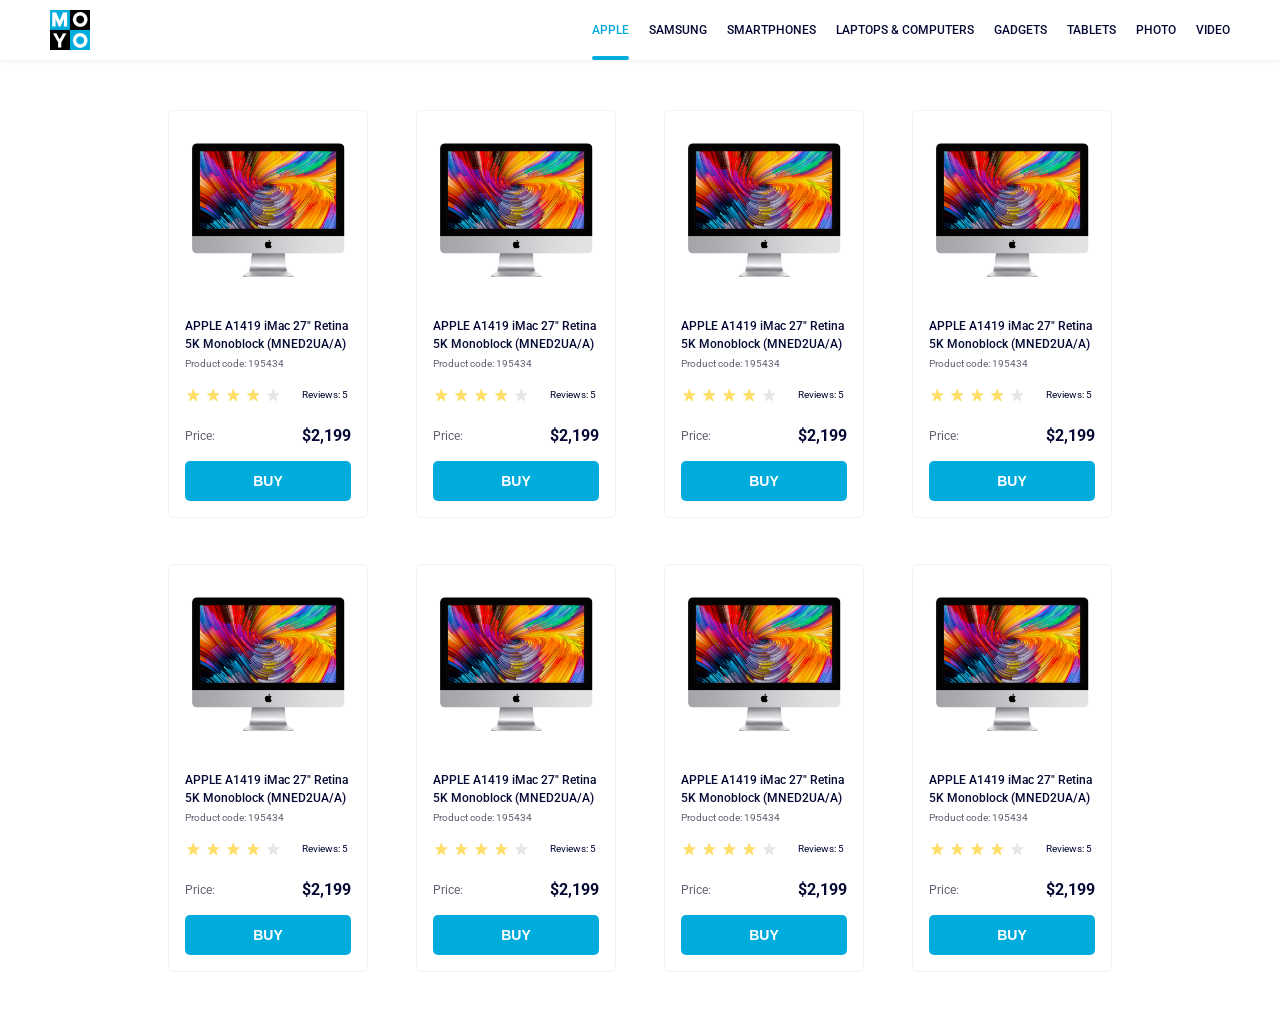
<file: index.html>
<!doctype html><html lang="en"><head><meta charset="utf-8"><meta name="viewport" content="width=device-width, initial-scale=1.0"><title>Catalog</title><link rel="preconnect" href="https://fonts.gstatic.com"><link href="https://fonts.googleapis.com/css2?family=Roboto:wght@400;500;700&display=swap" rel="stylesheet"><link rel="stylesheet" href="index.2fe2cdf0.css"></head><body> <header class="header"> <a href="index.html" class="header__logo-link"> <img src="logo.eddae0ff.png" alt="Moyo logo" class="header__logo-img"> </a> <nav class="nav"> <ul class="nav__list"> <li class="nav__item"> <a href="index.html" class="is-active nav__link"> Apple </a> </li> <li class="nav__item"> <a href="#" class="nav__link"> Samsung </a> </li> <li class="nav__item"> <a href="#" class="nav__link"> Smartphones </a> </li> <li class="nav__item" data-qa="nav-hover"> <a href="#" class="nav__link"> Laptops & Computers </a> </li> <li class="nav__item"> <a href="#" class="nav__link"> Gadgets </a> </li> <li class="nav__item"> <a href="#" class="nav__link"> Tablets </a> </li> <li class="nav__item"> <a href="#" class="nav__link"> Photo </a> </li> <li class="nav__item"> <a href="#" class="nav__link"> Video </a> </li> </ul> </nav> </header> <main class="main"> <div class="main__card-grid"> <div class="card" data-qa="card"> <img src="imac.202c52ff.jpeg" alt="imac" class="card__image"> <h2 class="card__title"> APPLE A1419 iMac 27" Retina 5K Monoblock (MNED2UA/A) </h2> <p class="card__subtitle">Product code: 195434</p> <div class="card__stars card__stars-stars--4"> <div class="card__stars-star"></div> <div class="card__stars-star"></div> <div class="card__stars-star"></div> <div class="card__stars-star"></div> <div class="card__stars-star"></div> <span class="card__reviews">Reviews: 5</span> </div> <div class="card__price"> <span class="card__price-label">Price:</span> <span class="card__price-value">$2,199</span> </div> <a href="#" data-qa="card-hover"> <button type="button" class="card__buy-button"> Buy </button> </a> </div> <div class="card"> <img src="imac.202c52ff.jpeg" alt="imac" class="card__image"> <h2 class="card__title"> APPLE A1419 iMac 27" Retina 5K Monoblock (MNED2UA/A) </h2> <p class="card__subtitle">Product code: 195434</p> <div class="card__stars card__stars-stars--4"> <div class="card__stars-star"></div> <div class="card__stars-star"></div> <div class="card__stars-star"></div> <div class="card__stars-star"></div> <div class="card__stars-star"></div> <span class="card__reviews">Reviews: 5</span> </div> <div class="card__price"> <span class="card__price-label">Price:</span> <span class="card__price-value">$2,199</span> </div> <a href="#"> <button type="button" class="card__buy-button"> Buy </button> </a> </div> <div class="card"> <img src="imac.202c52ff.jpeg" alt="imac" class="card__image"> <h2 class="card__title"> APPLE A1419 iMac 27" Retina 5K Monoblock (MNED2UA/A) </h2> <p class="card__subtitle">Product code: 195434</p> <div class="card__stars card__stars-stars--4"> <div class="card__stars-star"></div> <div class="card__stars-star"></div> <div class="card__stars-star"></div> <div class="card__stars-star"></div> <div class="card__stars-star"></div> <span class="card__reviews">Reviews: 5</span> </div> <div class="card__price"> <span class="card__price-label">Price:</span> <span class="card__price-value">$2,199</span> </div> <a href="#"> <button type="button" class="card__buy-button"> Buy </button> </a> </div> <div class="card"> <img src="imac.202c52ff.jpeg" alt="imac" class="card__image"> <h2 class="card__title"> APPLE A1419 iMac 27" Retina 5K Monoblock (MNED2UA/A) </h2> <p class="card__subtitle">Product code: 195434</p> <div class="card__stars card__stars-stars--4"> <div class="card__stars-star"></div> <div class="card__stars-star"></div> <div class="card__stars-star"></div> <div class="card__stars-star"></div> <div class="card__stars-star"></div> <span class="card__reviews">Reviews: 5</span> </div> <div class="card__price"> <span class="card__price-label">Price:</span> <span class="card__price-value">$2,199</span> </div> <a href="#"> <button type="button" class="card__buy-button"> Buy </button> </a> </div> <div class="card"> <img src="imac.202c52ff.jpeg" alt="imac" class="card__image"> <h2 class="card__title"> APPLE A1419 iMac 27" Retina 5K Monoblock (MNED2UA/A) </h2> <p class="card__subtitle">Product code: 195434</p> <div class="card__stars card__stars-stars--4"> <div class="card__stars-star"></div> <div class="card__stars-star"></div> <div class="card__stars-star"></div> <div class="card__stars-star"></div> <div class="card__stars-star"></div> <span class="card__reviews">Reviews: 5</span> </div> <div class="card__price"> <span class="card__price-label">Price:</span> <span class="card__price-value">$2,199</span> </div> <a href="#"> <button type="button" class="card__buy-button"> Buy </button> </a> </div> <div class="card"> <img src="imac.202c52ff.jpeg" alt="imac" class="card__image"> <h2 class="card__title"> APPLE A1419 iMac 27" Retina 5K Monoblock (MNED2UA/A) </h2> <p class="card__subtitle">Product code: 195434</p> <div class="card__stars card__stars-stars--4"> <div class="card__stars-star"></div> <div class="card__stars-star"></div> <div class="card__stars-star"></div> <div class="card__stars-star"></div> <div class="card__stars-star"></div> <span class="card__reviews">Reviews: 5</span> </div> <div class="card__price"> <span class="card__price-label">Price:</span> <span class="card__price-value">$2,199</span> </div> <a href="#"> <button type="button" class="card__buy-button"> Buy </button> </a> </div> <div class="card"> <img src="imac.202c52ff.jpeg" alt="imac" class="card__image"> <h2 class="card__title"> APPLE A1419 iMac 27" Retina 5K Monoblock (MNED2UA/A) </h2> <p class="card__subtitle">Product code: 195434</p> <div class="card__stars card__stars-stars--4"> <div class="card__stars-star"></div> <div class="card__stars-star"></div> <div class="card__stars-star"></div> <div class="card__stars-star"></div> <div class="card__stars-star"></div> <span class="card__reviews">Reviews: 5</span> </div> <div class="card__price"> <span class="card__price-label">Price:</span> <span class="card__price-value">$2,199</span> </div> <a href="#"> <button type="button" class="card__buy-button"> Buy </button> </a> </div> <div class="card"> <img src="imac.202c52ff.jpeg" alt="imac" class="card__image"> <h2 class="card__title"> APPLE A1419 iMac 27" Retina 5K Monoblock (MNED2UA/A) </h2> <p class="card__subtitle">Product code: 195434</p> <div class="card__stars card__stars-stars--4"> <div class="card__stars-star"></div> <div class="card__stars-star"></div> <div class="card__stars-star"></div> <div class="card__stars-star"></div> <div class="card__stars-star"></div> <span class="card__reviews">Reviews: 5</span> </div> <div class="card__price"> <span class="card__price-label">Price:</span> <span class="card__price-value">$2,199</span> </div> <a href="#"> <button type="button" class="card__buy-button"> Buy </button> </a> </div> </div> </main> </body></html>
</file>
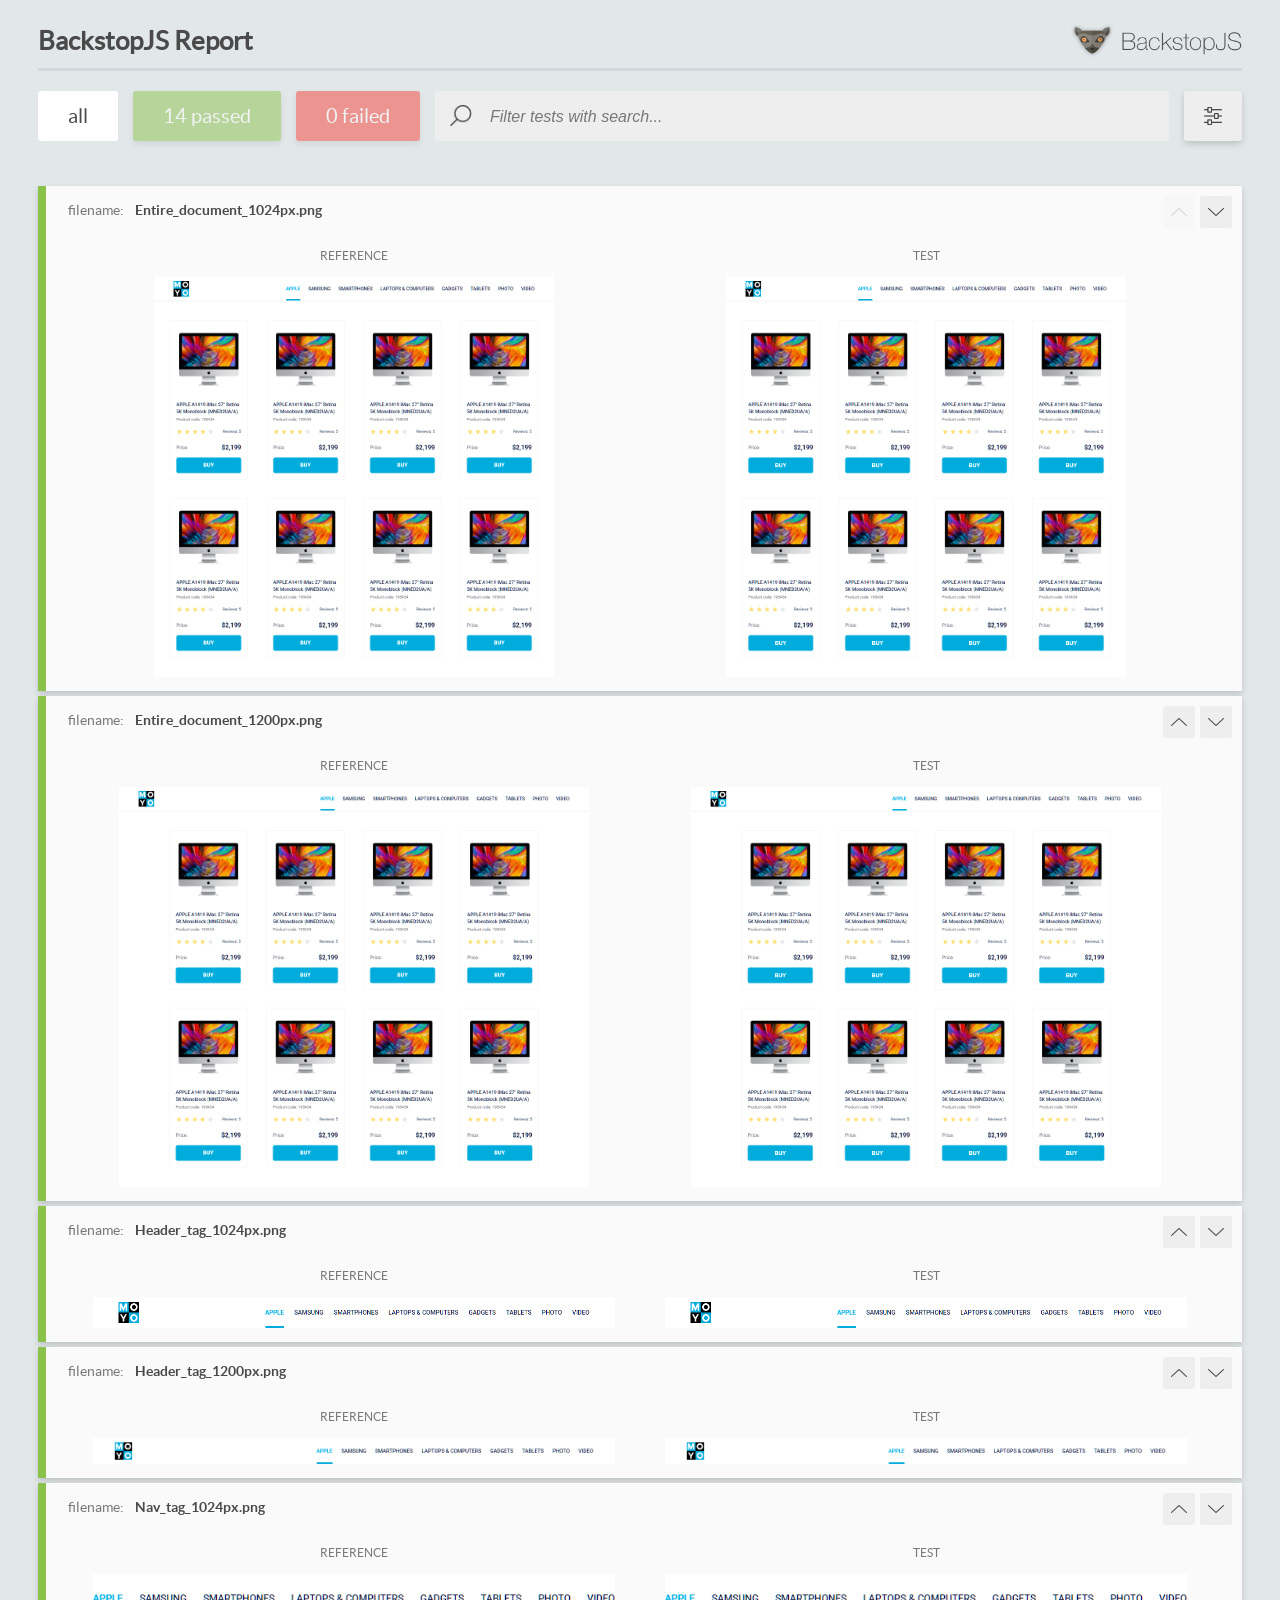
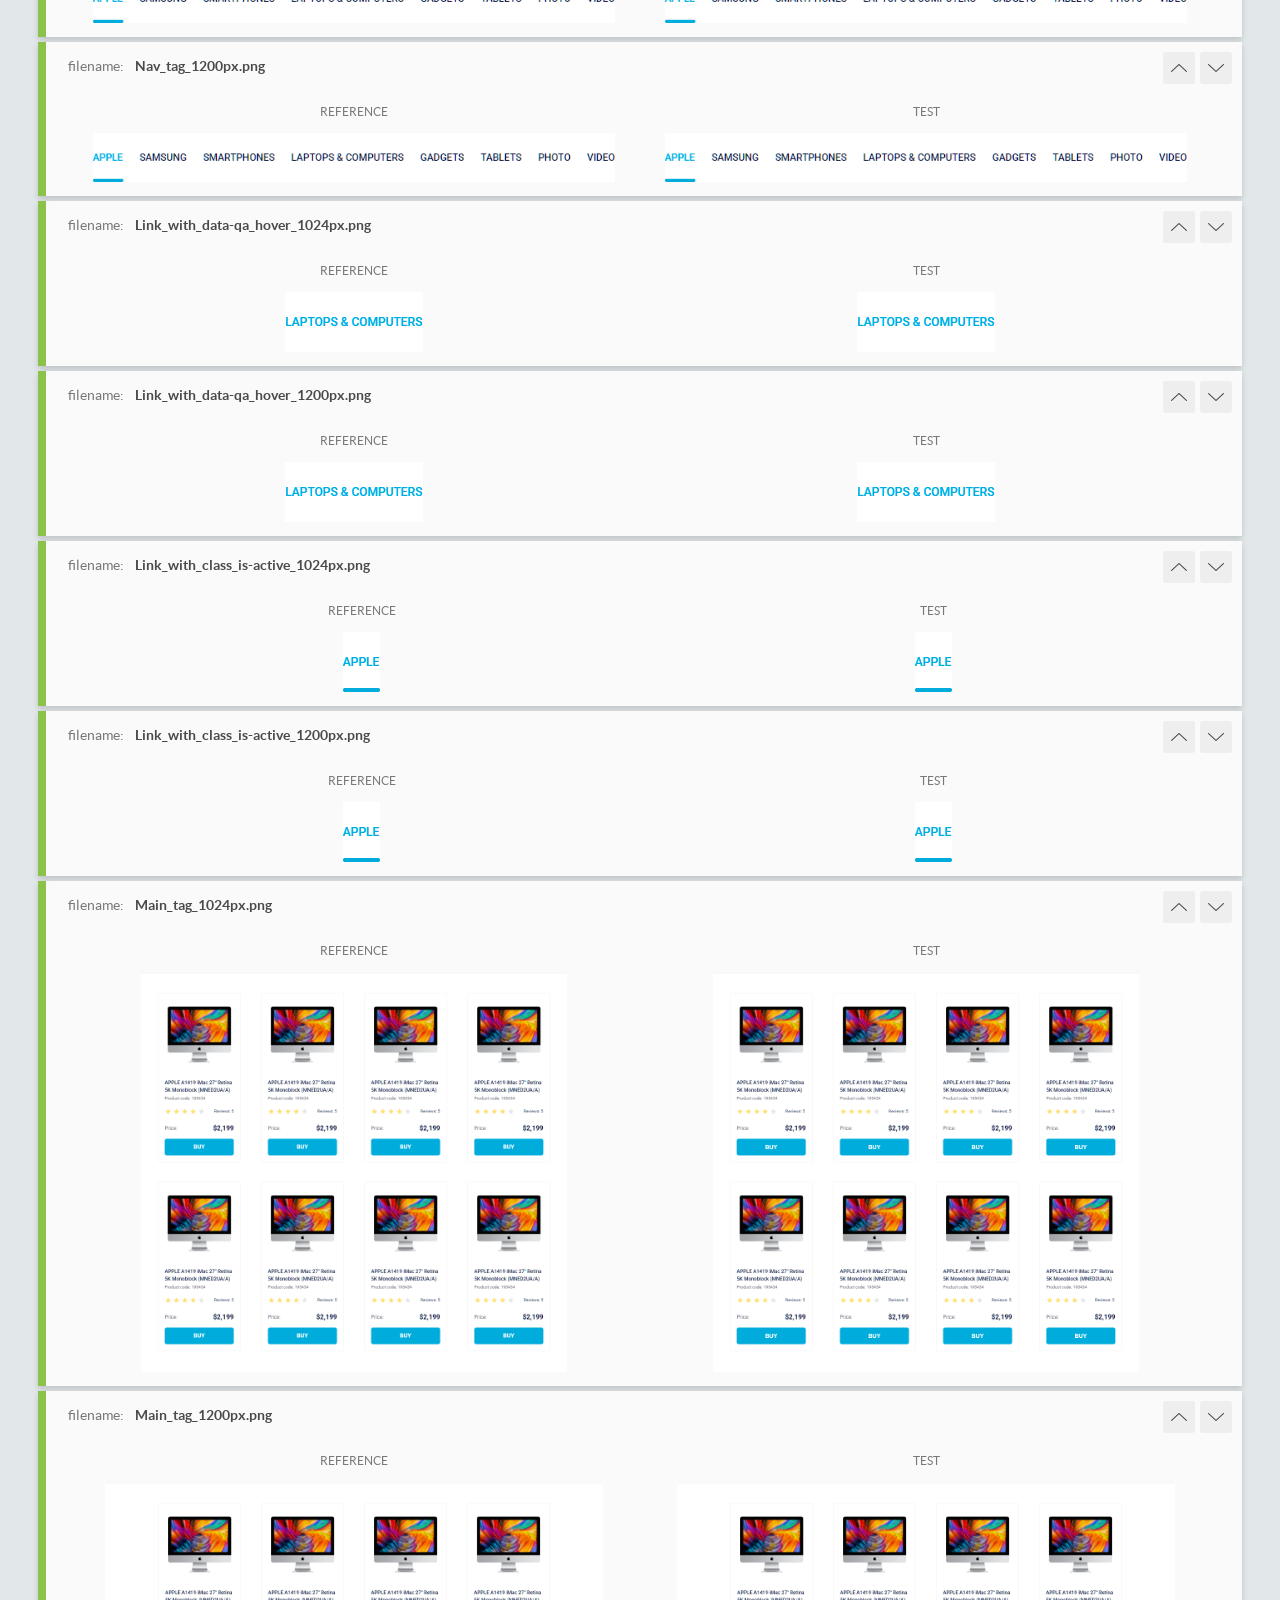
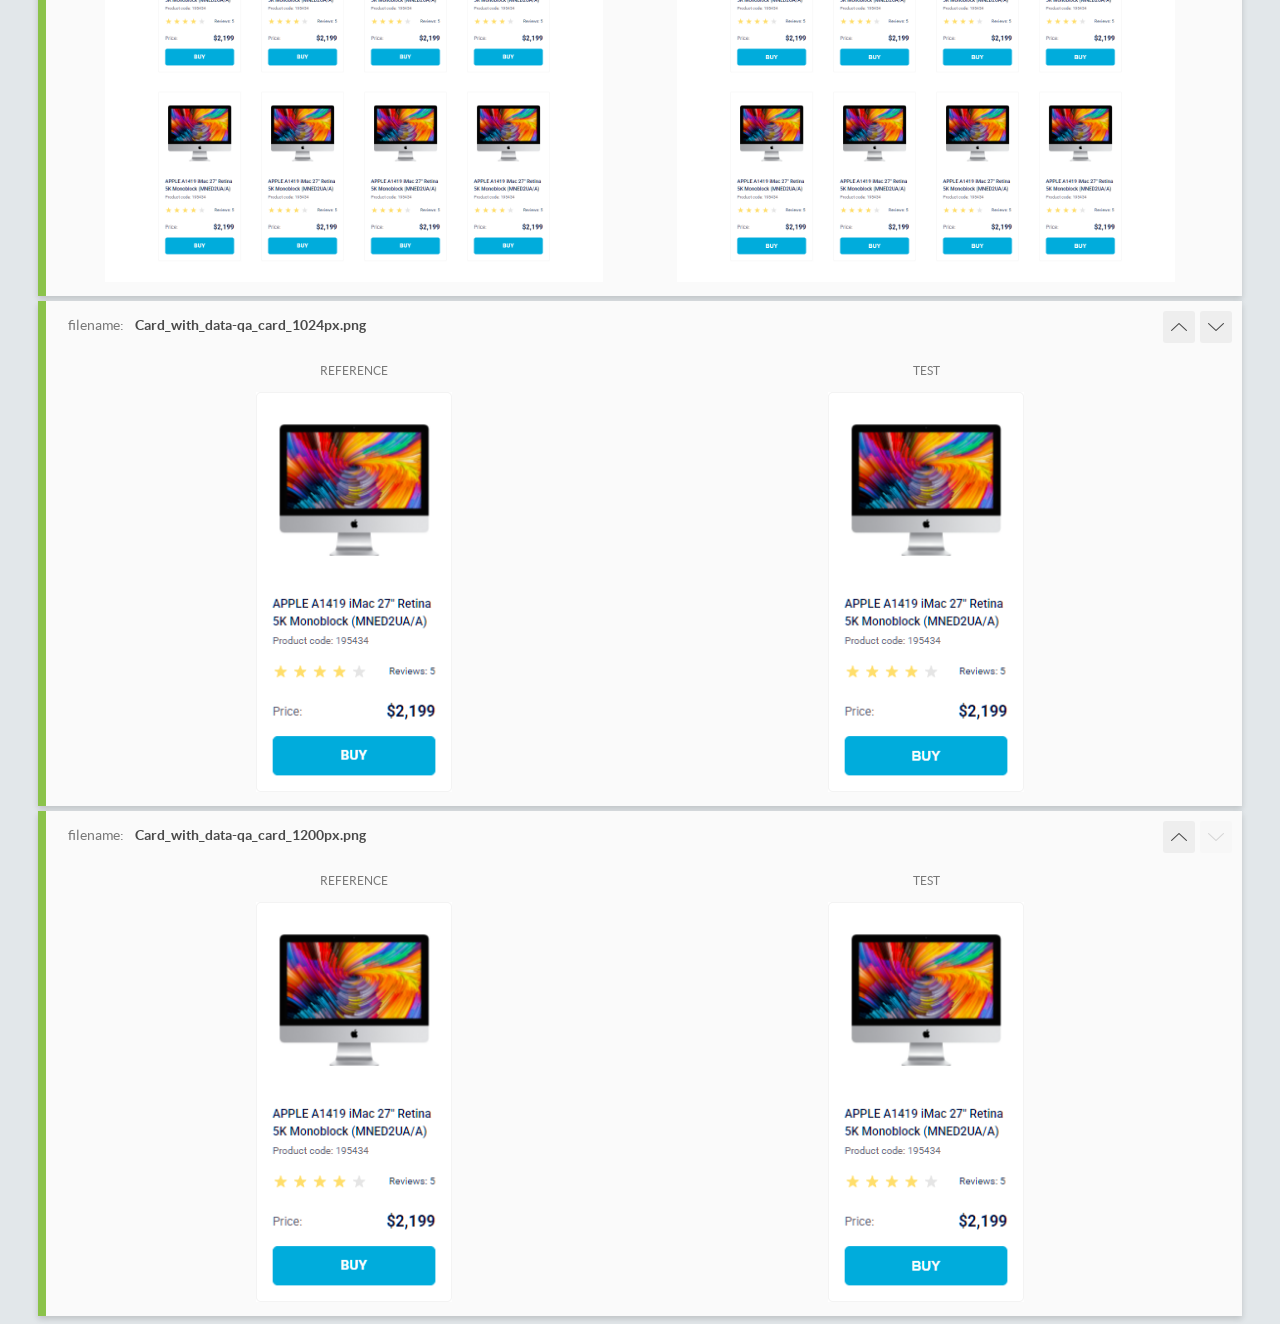
<file: report/html_report/index.html>
<!DOCTYPE html>
<html>
  <head>
    <meta charset="utf-8">
    <!-- Disable Cache -->
    <meta http-equiv="Cache-Control" content="no-cache, no-store, must-revalidate">
    <meta http-equiv="Pragma" content="no-cache">
    <meta http-equiv="Expires" content="0">

    <title>BackstopJS Report</title>

    <style>
      @font-face {
          font-family: 'latoregular';
          src: url('./assets/fonts/lato-regular-webfont.woff2') format('woff2'),
              url('./assets/fonts/lato-regular-webfont.woff') format('woff');
          font-weight: 400;
          font-style: normal;
      }
      @font-face {
          font-family: 'latobold';
          src: url('./assets/fonts/lato-bold-webfont.woff2') format('woff2'),
              url('./assets/fonts/lato-bold-webfont.woff') format('woff');
          font-weight: 700;
          font-style: normal;
      }

      .ReactModal__Body--open {
          overflow: hidden;
      }
      .ReactModal__Body--open .header {
        display: none;
      }

    </style>
  </head>
  <body style="background-color: #E2E7EA">
    <div id="root">

    </div>
    <script>
      function report (report) { // eslint-disable-line no-unused-vars
        window.tests = report;
      }
    </script>
    <script src="config.js"></script>
    <script src="index_bundle.js"></script>
  </body>
</html>
</file>
<file: index.2fe2cdf0.css>
.header{text-transform:uppercase;justify-content:space-between;padding-left:50px;padding-right:50px;font-weight:500;display:flex;box-shadow:0 2px 4px #0000000d}.header__logo-link{justify-content:center;align-items:center;display:flex}.header__logo-img{width:40px;height:40px}.nav{justify-content:center;align-items:center;display:flex}.nav__list{margin:0;padding:0;list-style:none;display:flex}.nav__item{margin-right:20px}.nav__item:last-child{margin-right:0}.nav__link{color:#060b35;height:60px;line-height:60px;text-decoration:none;display:block;position:relative}.nav__link:hover,.is-active{color:#00acdc}.is-active:after{content:"";background-color:#00acdc;border-radius:8px;width:100%;height:4px;position:absolute;bottom:0;left:0}.card{box-sizing:border-box;border:1px solid #f3f3f3;border-radius:5px;flex-direction:column;width:200px;font-weight:400;display:flex}.card__image{width:160px;height:134px;margin:32px 19px 0}.card__title{color:#060b35;margin:40px 16px 0;font-size:12px;font-weight:500;line-height:18px}.card__subtitle{color:#616070;margin:4px 16px 0;font-size:10px;line-height:14px}.card__stars{margin:16px 16px 0;font-size:10px;line-height:14px;display:flex}.card__reviews{color:#060b35;margin-left:17px}.card__price{justify-content:space-between;margin:24px 16px 0;display:flex}.card__price-label{color:#616070;font-size:12px;line-height:18px}.card__price-value{color:#060b35;font-size:16px;font-weight:700;line-height:18px}.card__buy-button{text-transform:uppercase;color:#fff;background-color:#00acdc;border:0;border-radius:5px;width:166px;height:40px;margin:16px;font-size:14px;font-weight:700;line-height:16px}.card__buy-button:hover{color:#00acdc;background-color:#fff;border:1px solid #00acdc}.card:hover{scale:120%}.card:hover .card__title{color:#34568b}.card:hover .card__buy-button{color:#00acdc;background-color:#fff;border:1px solid #00acdc}.card__stars{align-items:center;display:flex}.card__stars-star{background-image:url(star.822d561e.svg);background-position:50%;background-repeat:no-repeat;border-radius:.5px;width:16px;height:16px;margin-right:4px}.card__stars-stars--0 .card__stars-star:nth-child(-n),.card__stars-stars--1 .card__stars-star:nth-child(-n+1),.card__stars-stars--2 .card__stars-star:nth-child(-n+2),.card__stars-stars--3 .card__stars-star:nth-child(-n+3),.card__stars-stars--4 .card__stars-star:nth-child(-n+4),.card__stars-stars--5 .card__stars-star:nth-child(-n+5){background-image:url(star-active.edda4c43.svg)}.main{place-content:center;display:grid}.main__card-grid{grid-template-columns:repeat(1,1fr);gap:46px 48px;width:944px;margin:50px 40px;display:grid}@media (width>=488px){.main__card-grid{grid-template-columns:repeat(2,1fr)}}@media (width>=768px){.main__card-grid{grid-template-columns:repeat(3,1fr)}}@media (width>=1024px){.main__card-grid{grid-template-columns:repeat(4,1fr)}}html{font-family:Roboto,Arial,sans-serif;font-size:12px;font-weight:700}body{margin:0}
/*# sourceMappingURL=index.2fe2cdf0.css.map */
</file>
